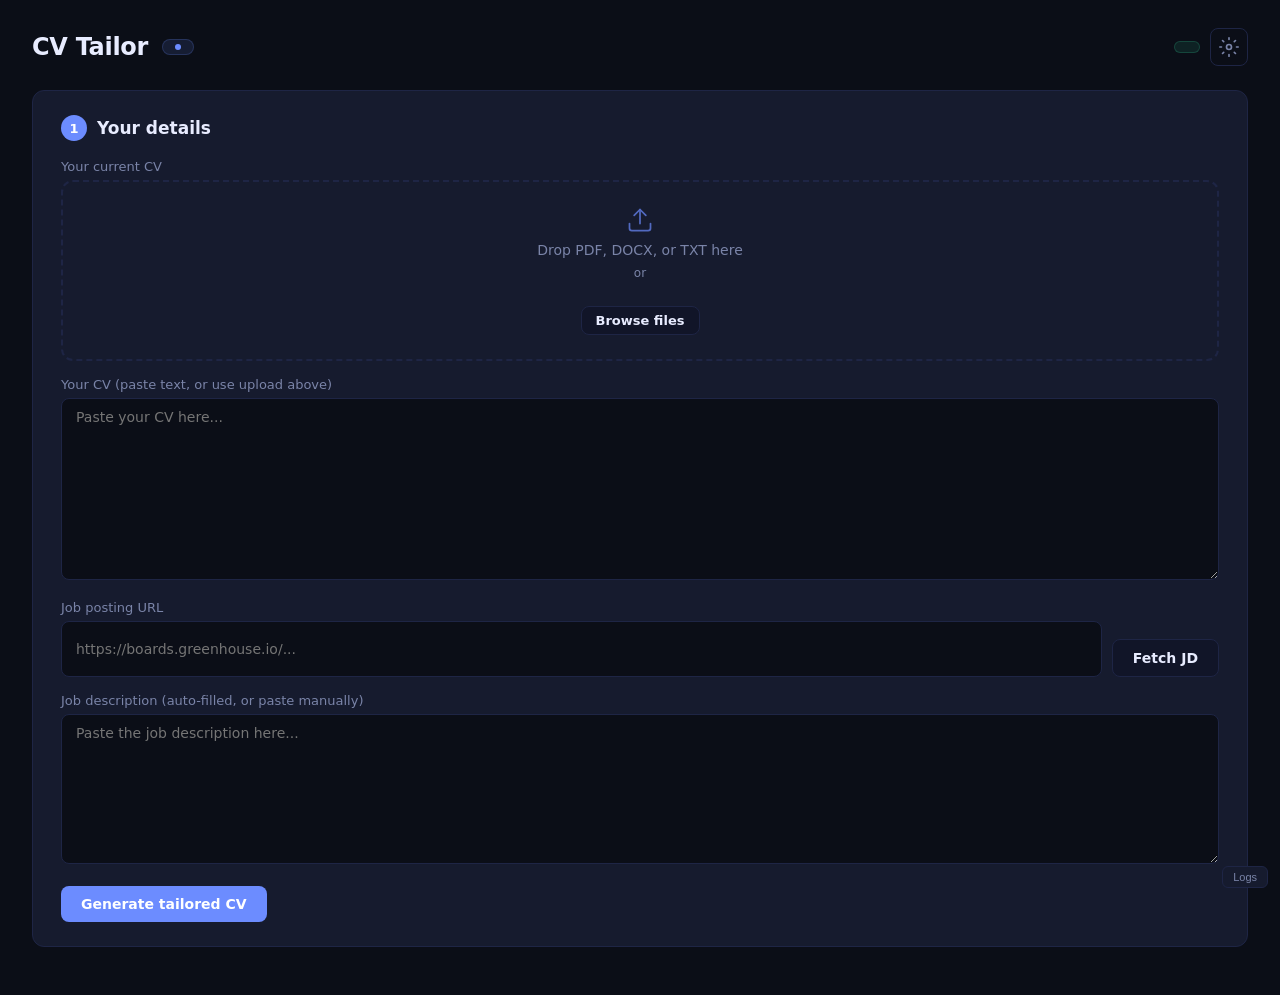
<file: web/index.html>
<!DOCTYPE html>
<html lang="en">
<head>
  <meta charset="utf-8" />
  <meta name="viewport" content="width=device-width, initial-scale=1" />
  <title>CV Tailor</title>
  <link rel="stylesheet" href="style.css" />
</head>
<body>
  <div id="engine-banner" class="banner hidden"></div>

  <header>
    <div class="header-left">
      <h1>CV Tailor</h1>
      <span id="engine-badge" class="engine-badge"></span>
    </div>
    <div class="header-right">
      <span id="usage-pill" class="usage-pill"></span>
      <button id="settings-btn" class="icon-btn" title="Settings">
        <svg width="20" height="20" viewBox="0 0 24 24" fill="none" stroke="currentColor" stroke-width="2" stroke-linecap="round" stroke-linejoin="round"><circle cx="12" cy="12" r="3"/><path d="M12 1v2M12 21v2M4.22 4.22l1.42 1.42M18.36 18.36l1.42 1.42M1 12h2M21 12h2M4.22 19.78l1.42-1.42M18.36 5.64l1.42-1.42"/></svg>
      </button>
    </div>
  </header>

  <section id="step-input" class="card">
    <h2><span class="step-num">1</span> Your details</h2>
    <label>Your current CV</label>
    <div id="cv-dropzone" class="dropzone">
      <div class="dropzone-inner">
        <svg width="28" height="28" viewBox="0 0 24 24" fill="none" stroke="currentColor" stroke-width="1.5" stroke-linecap="round" stroke-linejoin="round"><path d="M21 15v4a2 2 0 0 1-2 2H5a2 2 0 0 1-2-2v-4"/><polyline points="17 8 12 3 7 8"/><line x1="12" y1="3" x2="12" y2="15"/></svg>
        <span>Drop PDF, DOCX, or TXT here</span>
        <span class="dropzone-sub">or</span>
        <button id="upload-btn" class="btn btn-secondary btn-sm">Browse files</button>
      </div>
    </div>
    <div id="cv-file-info" class="file-info hidden">
      <span id="cv-filename"></span>
      <button id="cv-clear" class="icon-btn icon-btn-sm" title="Remove file">&times;</button>
    </div>
    <label>Your CV (paste text, or use upload above)</label>
    <textarea id="cv" rows="10" placeholder="Paste your CV here..."></textarea>

    <label>Job posting URL</label>
    <div class="row">
      <input id="url" type="text" placeholder="https://boards.greenhouse.io/..." />
      <button id="fetch-btn" class="btn btn-secondary">Fetch JD</button>
    </div>

    <label>Job description (auto-filled, or paste manually)</label>
    <textarea id="jd" rows="8" placeholder="Paste the job description here..."></textarea>

    <button id="generate-btn" class="btn btn-primary">Generate tailored CV</button>
  </section>

  <section id="step-result" class="card hidden">
    <h2><span class="step-num">2</span> Draft and ATS score</h2>
    <div id="score-box"></div>
    <p class="note">ATS score is an estimate based on keyword coverage and formatting. Not an official employer score.</p>
    <div id="external-score-box"></div>
    <textarea id="draft" rows="16"></textarea>

    <label>Comments or changes (optional)</label>
    <textarea id="feedback" rows="3" placeholder="e.g. emphasize leadership, shorten summary..."></textarea>

    <div class="row">
      <button id="regen-btn" class="btn btn-secondary">Regenerate with feedback</button>
      <button id="export-btn" class="btn btn-primary">Approve and export PDF</button>
    </div>
    <div id="export-msg" class="note"></div>
  </section>

  <div id="settings-overlay" class="modal-overlay hidden">
    <div class="modal">
      <div class="modal-header">
        <h3>Settings</h3>
        <button id="settings-close" class="icon-btn icon-btn-sm">&times;</button>
      </div>
      <div class="modal-body">
        <label>AI Engine</label>
        <div id="engine-list" class="engine-list"></div>

        <label for="settings-model">Model</label>
        <input id="settings-model" type="text" placeholder="e.g. sonnet, gemini-2.5-flash" />

        <div class="modal-actions">
          <button id="test-engine-btn" class="btn btn-secondary">Test connection</button>
          <div class="modal-actions-right">
            <button id="settings-cancel" class="btn btn-secondary">Cancel</button>
            <button id="settings-save" class="btn btn-primary">Save</button>
          </div>
        </div>
        <div id="test-result" class="test-result hidden"></div>
      </div>
    </div>
  </div>

  <div id="overlay" class="loading-overlay hidden">
    <div class="spinner"></div>
    <p id="overlay-msg">Working...</p>
  </div>

  <div id="log-panel" class="log-panel hidden">
    <div class="log-header">
      <span>Logs</span>
      <button id="log-close" class="icon-btn icon-btn-sm">&times;</button>
    </div>
    <pre id="log-output" class="log-output"></pre>
  </div>
  <button id="log-toggle" class="log-toggle-btn" title="Show logs">Logs</button>

  <script src="app.js"></script>
</body>
</html>
</file>
<file: web/style.css>
:root {
  --bg: #0b0e17;
  --bg-2: #111528;
  --card: #161b2e;
  --card-border: #1e2545;
  --ink: #e8ecff;
  --muted: #7a84a8;
  --accent: #6c8cff;
  --accent-hover: #8aa4ff;
  --good: #34d399;
  --warn: #fbbf24;
  --bad: #f87171;
  --radius: 12px;
  --radius-sm: 8px;
}

*, *::before, *::after { box-sizing: border-box; }

body {
  margin: 0;
  font-family: system-ui, -apple-system, "Segoe UI", Roboto, Helvetica, Arial, sans-serif;
  background: var(--bg);
  color: var(--ink);
  padding: 28px 32px;
  min-height: 100vh;
}

/* ── Header ── */
header {
  display: flex;
  align-items: center;
  justify-content: space-between;
  margin-bottom: 24px;
}
.header-left { display: flex; align-items: center; gap: 14px; }
.header-right { display: flex; align-items: center; gap: 10px; }
h1 { margin: 0; font-size: 24px; font-weight: 700; letter-spacing: -0.3px; }

.engine-badge {
  display: inline-flex;
  align-items: center;
  gap: 6px;
  padding: 4px 12px;
  border-radius: 999px;
  font-size: 12px;
  font-weight: 600;
  background: rgba(108,140,255,.12);
  color: var(--accent);
  border: 1px solid rgba(108,140,255,.2);
}
.engine-badge::before {
  content: "";
  width: 6px; height: 6px;
  border-radius: 50%;
  background: var(--accent);
}

.usage-pill {
  display: inline-flex;
  align-items: center;
  gap: 5px;
  padding: 5px 12px;
  border-radius: 999px;
  font-size: 12px;
  font-weight: 600;
  background: rgba(52,211,153,.1);
  color: var(--good);
  border: 1px solid rgba(52,211,153,.2);
}
.usage-pill.warn { background: rgba(251,191,36,.1); color: var(--warn); border-color: rgba(251,191,36,.2); }
.usage-pill.empty { background: rgba(248,113,113,.1); color: var(--bad); border-color: rgba(248,113,113,.2); }

.icon-btn {
  background: none;
  border: 1px solid var(--card-border);
  color: var(--muted);
  width: 38px; height: 38px;
  border-radius: var(--radius-sm);
  display: inline-flex;
  align-items: center;
  justify-content: center;
  cursor: pointer;
  transition: all .15s;
}
.icon-btn:hover { color: var(--ink); border-color: var(--accent); background: rgba(108,140,255,.08); }
.icon-btn-sm { width: 30px; height: 30px; font-size: 18px; border: none; }

/* ── Cards ── */
.card {
  background: var(--card);
  border: 1px solid var(--card-border);
  border-radius: var(--radius);
  padding: 24px 28px;
  margin-bottom: 20px;
}
h2 {
  margin: 0 0 18px;
  font-size: 17px;
  font-weight: 600;
  display: flex;
  align-items: center;
  gap: 10px;
}
.step-num {
  display: inline-flex;
  align-items: center;
  justify-content: center;
  width: 26px; height: 26px;
  border-radius: 50%;
  background: var(--accent);
  color: #fff;
  font-size: 13px;
  font-weight: 700;
  flex-shrink: 0;
}

label {
  display: block;
  margin: 16px 0 6px;
  color: var(--muted);
  font-size: 13px;
  font-weight: 500;
}

textarea, input[type="text"], input[type="number"] {
  width: 100%;
  background: var(--bg);
  color: var(--ink);
  border: 1px solid var(--card-border);
  border-radius: var(--radius-sm);
  padding: 10px 14px;
  font-size: 14px;
  font-family: inherit;
  resize: vertical;
  transition: border-color .15s;
}
textarea:focus, input:focus {
  outline: none;
  border-color: var(--accent);
}

.row { display: flex; gap: 10px; }
.row input { flex: 1; }

/* ── Buttons ── */
.btn {
  border: 0;
  border-radius: var(--radius-sm);
  padding: 10px 20px;
  font-size: 14px;
  font-weight: 600;
  cursor: pointer;
  transition: all .15s;
  font-family: inherit;
}
.btn:disabled { opacity: .45; cursor: default; }
.btn-primary {
  background: var(--accent);
  color: #fff;
  margin-top: 18px;
}
.btn-primary:hover:not(:disabled) { background: var(--accent-hover); }
.btn-secondary {
  background: var(--bg-2);
  color: var(--ink);
  border: 1px solid var(--card-border);
  margin-top: 18px;
}
.btn-secondary:hover:not(:disabled) { border-color: var(--accent); background: rgba(108,140,255,.08); }
.btn-sm { padding: 6px 14px; font-size: 13px; }

/* ── Dropzone ── */
.dropzone {
  border: 2px dashed var(--card-border);
  border-radius: var(--radius);
  padding: 24px;
  text-align: center;
  cursor: pointer;
  transition: all .2s;
  margin-bottom: 8px;
}
.dropzone:hover, .dropzone.dragover {
  border-color: var(--accent);
  background: rgba(108,140,255,.05);
}
.dropzone-inner {
  display: flex;
  flex-direction: column;
  align-items: center;
  gap: 8px;
  color: var(--muted);
  font-size: 14px;
}
.dropzone-inner svg { color: var(--accent); opacity: .7; }
.dropzone-sub { font-size: 12px; color: var(--muted); }

.file-info {
  display: flex;
  align-items: center;
  gap: 10px;
  padding: 8px 14px;
  background: rgba(108,140,255,.08);
  border: 1px solid rgba(108,140,255,.2);
  border-radius: var(--radius-sm);
  font-size: 13px;
  color: var(--accent);
  margin-bottom: 8px;
}
.file-info #cv-filename { flex: 1; overflow: hidden; text-overflow: ellipsis; white-space: nowrap; }

/* ── Score ── */
#score-box { font-size: 15px; margin-bottom: 8px; }
.score-num { font-size: 32px; font-weight: 800; }
.pill {
  display: inline-block;
  padding: 3px 10px;
  border-radius: 999px;
  font-size: 12px;
  margin: 3px 4px 0 0;
  background: rgba(108,140,255,.1);
  color: var(--accent);
}
.note { color: var(--muted); font-size: 12px; margin-top: 10px; }
#external-score-box {
  font-size: 13px;
  margin-top: 12px;
  padding-top: 12px;
  border-top: 1px solid var(--card-border);
}
#external-score-box .ext-score { font-size: 14px; margin-bottom: 6px; }
#external-score-box .score-num { font-size: 22px; font-weight: 700; }
#external-score-box .note { margin-top: 4px; }

/* ── Banner ── */
.banner {
  background: rgba(251,191,36,.1);
  color: var(--warn);
  padding: 12px 16px;
  border-radius: var(--radius-sm);
  margin-bottom: 16px;
  font-size: 13px;
  font-weight: 500;
  border: 1px solid rgba(251,191,36,.2);
}

/* ── Modal ── */
.modal-overlay {
  position: fixed;
  inset: 0;
  background: rgba(5,8,18,.8);
  backdrop-filter: blur(6px);
  display: flex;
  align-items: center;
  justify-content: center;
  z-index: 100;
}
.modal {
  background: var(--card);
  border: 1px solid var(--card-border);
  border-radius: var(--radius);
  width: 480px;
  max-width: 92vw;
  box-shadow: 0 20px 60px rgba(0,0,0,.5);
}
.modal-header {
  display: flex;
  align-items: center;
  justify-content: space-between;
  padding: 18px 22px 0;
}
.modal-header h3 { margin: 0; font-size: 18px; }
.modal-body { padding: 18px 22px 22px; }
.modal-actions {
  display: flex;
  justify-content: space-between;
  align-items: center;
  margin-top: 20px;
  gap: 10px;
}
.modal-actions-right { display: flex; gap: 10px; }

.engine-list {
  display: flex;
  flex-direction: column;
  gap: 8px;
}
.engine-option {
  display: flex;
  align-items: center;
  gap: 12px;
  padding: 10px 14px;
  border: 1px solid var(--card-border);
  border-radius: var(--radius-sm);
  cursor: pointer;
  transition: all .15s;
}
.engine-option:hover { border-color: var(--accent); background: rgba(108,140,255,.05); }
.engine-option.selected { border-color: var(--accent); background: rgba(108,140,255,.1); }
.engine-option .radio {
  width: 16px; height: 16px;
  border-radius: 50%;
  border: 2px solid var(--muted);
  display: flex;
  align-items: center;
  justify-content: center;
  flex-shrink: 0;
}
.engine-option.selected .radio {
  border-color: var(--accent);
}
.engine-option.selected .radio::after {
  content: "";
  width: 8px; height: 8px;
  border-radius: 50%;
  background: var(--accent);
}
.engine-option .info { flex: 1; }
.engine-option .name { font-size: 14px; font-weight: 600; }
.engine-option .status { font-size: 12px; color: var(--muted); }
.engine-option .status.ok { color: var(--good); }
.engine-option .status.fail { color: var(--bad); }

.test-result {
  margin-top: 12px;
  padding: 10px 14px;
  border-radius: var(--radius-sm);
  font-size: 13px;
  font-weight: 500;
}
.test-result.ok { background: rgba(52,211,153,.1); color: var(--good); border: 1px solid rgba(52,211,153,.2); }
.test-result.fail { background: rgba(248,113,113,.1); color: var(--bad); border: 1px solid rgba(248,113,113,.2); }

/* ── Loading ── */
.loading-overlay {
  position: fixed;
  inset: 0;
  background: rgba(5,8,18,.82);
  backdrop-filter: blur(4px);
  display: flex;
  flex-direction: column;
  align-items: center;
  justify-content: center;
  z-index: 200;
  color: var(--muted);
  font-size: 14px;
}
.spinner {
  width: 40px; height: 40px;
  border: 3px solid var(--card-border);
  border-top-color: var(--accent);
  border-radius: 50%;
  animation: spin .8s linear infinite;
  margin-bottom: 14px;
}
@keyframes spin { to { transform: rotate(360deg); } }

.hidden { display: none !important; }

/* ── Log panel ── */
.log-panel {
  position: fixed;
  bottom: 0; left: 0; right: 0;
  height: 220px;
  background: var(--bg);
  border-top: 1px solid var(--card-border);
  z-index: 150;
  display: flex;
  flex-direction: column;
}
.log-header {
  display: flex;
  align-items: center;
  justify-content: space-between;
  padding: 6px 12px;
  font-size: 12px;
  font-weight: 600;
  color: var(--muted);
  border-bottom: 1px solid var(--card-border);
}
.log-output {
  flex: 1;
  overflow-y: auto;
  padding: 8px 12px;
  margin: 0;
  font-size: 11px;
  line-height: 1.5;
  color: var(--muted);
  font-family: monospace;
  white-space: pre-wrap;
  word-break: break-all;
}
.log-toggle-btn {
  position: fixed;
  bottom: 12px;
  right: 12px;
  z-index: 140;
  padding: 4px 10px;
  font-size: 11px;
  border-radius: 6px;
  border: 1px solid var(--card-border);
  background: var(--card);
  color: var(--muted);
  cursor: pointer;
}
.log-toggle-btn:hover { color: var(--text); border-color: var(--accent); }

/* ── Responsive ── */
@media (max-width: 800px) {
  body { padding: 16px; }
  .card { padding: 18px; }
  .row { flex-direction: column; }
  .btn { width: 100%; margin-top: 10px; }
  .modal-actions { flex-direction: column; }
  .modal-actions-right { width: 100%; }
  .modal-actions-right .btn { flex: 1; }
}
</file>
